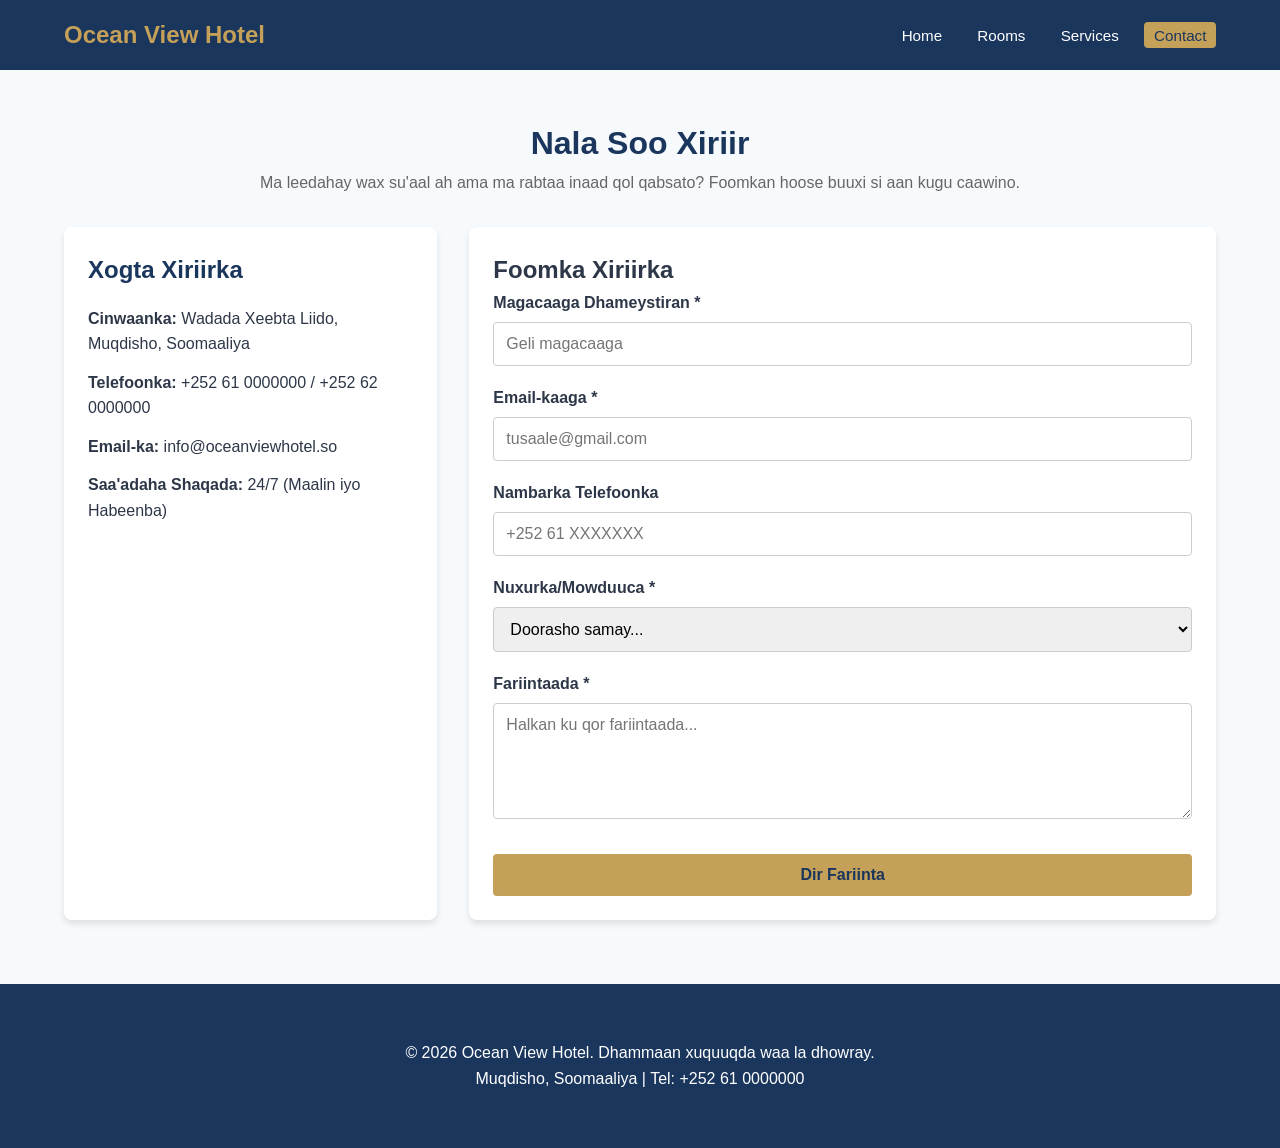
<file: contact.html>
<!DOCTYPE html>
<html lang="so">
<head>
  <meta charset="UTF-8">
  <meta name="viewport" content="width=device-width, initial-scale=1.0">
  <meta name="description" content="Nala soo xiriir Ocean View Hotel si aad u qabsato qol ama wax uga ogaato adeegyadayada.">
  <title>Ocean View Hotel | Contact</title>
  <link rel="stylesheet" href="style.css">
</head>
<body>

  <!-- Navigation & Header (Flexbox Layout) -->
  <header class="main-header">
    <div class="logo">
      <a href="index.html">Ocean View Hotel</a>
    </div>
    <nav class="nav-menu">
      <ul>
        <li><a href="index.html">Home</a></li>
        <li><a href="rooms.html">Rooms</a></li>
        <li><a href="services.html">Services</a></li>
        <li><a href="contact.html" class="active">Contact</a></li>
      </ul>
    </nav>
  </header>

  <main class="container">
    <h1 class="page-title">Nala Soo Xiriir</h1>
    <p class="page-subtitle">Ma leedahay wax su'aal ah ama ma rabtaa inaad qol qabsato? Foomkan hoose buuxi si aan kugu caawino.</p>

    <div class="contact-wrapper">
      <!-- Contact Info Section -->
      <section class="contact-info">
        <h2>Xogta Xiriirka</h2>
        <p><strong>Cinwaanka:</strong> Wadada Xeebta Liido, Muqdisho, Soomaaliya</p>
        <p><strong>Telefoonka:</strong> +252 61 0000000 / +252 62 0000000</p>
        <p><strong>Email-ka:</strong> info@oceanviewhotel.so</p>
        <p><strong>Saa'adaha Shaqada:</strong> 24/7 (Maalin iyo Habeenba)</p>
      </section>

      <!-- Accessible & Working Contact Form -->
      <section class="contact-form-section">
        <h2>Foomka Xiriirka</h2>
        <form action="https://formspree.io/f/sample" method="POST" class="contact-form">
          
          <div class="form-group">
            <label for="fullname">Magacaaga Dhameystiran *</label>
            <input type="text" id="fullname" name="fullname" placeholder="Geli magacaaga" required>
          </div>

          <div class="form-group">
            <label for="email">Email-kaaga *</label>
            <input type="email" id="email" name="email" placeholder="tusaale@gmail.com" required>
          </div>

          <div class="form-group">
            <label for="phone">Nambarka Telefoonka</label>
            <input type="tel" id="phone" name="phone" placeholder="+252 61 XXXXXXX">
          </div>

          <div class="form-group">
            <label for="subject">Nuxurka/Mowduuca *</label>
            <select id="subject" name="subject" required>
              <option value="">Doorasho samay...</option>
              <option value="room-booking">Qabsasho Qol (Room Booking)</option>
              <option value="general-inquiry">Su'aal Guud</option>
              <option value="event-hall">Rasiibka Hoolka Shirarka</option>
              <option value="feedback">Fikir/Talo</option>
            </select>
          </div>

          <div class="form-group">
            <label for="message">Fariintaada *</label>
            <textarea id="message" name="message" rows="5" placeholder="Halkan ku qor fariintaada..." required></textarea>
          </div>

          <button type="submit" class="btn submit-btn">Dir Fariinta</button>
        </form>
      </section>
    </div>
  </main>

  <!-- Footer -->
  <footer class="main-footer">
    <div class="container footer-content">
      <p>&copy; 2026 Ocean View Hotel. Dhammaan xuquuqda waa la dhowray.</p>
      <p>Muqdisho, Soomaaliya | Tel: +252 61 0000000</p>
    </div>
  </footer>

</body>
</html>
</file>
<file: style.css>
/* Base Styles & CSS Variables */
:root {
  --primary-color: #1a365d;
  --secondary-color: #c5a059;
  --dark-color: #2d3748;
  --light-color: #f7fafc;
  --white: #ffffff;
  --font-main: 'Segoe UI', Tahoma, Geneva, Verdana, sans-serif;
}

* {
  box-sizing: border-box;
  margin: 0;
  padding: 0;
}

body {
  font-family: var(--font-main);
  line-height: 1.6;
  color: var(--dark-color);
  background-color: var(--light-color);
}

img {
  max-width: 100%;
  height: auto;
  display: block;
}

.container {
  width: 90%;
  max-width: 1200px;
  margin: 0 auto;
  padding: 2rem 0;
}

/* Flexbox Header / Navigation (Mobile-first) */
.main-header {
  background-color: var(--primary-color);
  padding: 1rem 5%;
  display: flex;
  flex-direction: column;
  align-items: center;
  gap: 1rem;
}

.main-header .logo a {
  color: var(--secondary-color);
  font-size: 1.5rem;
  font-weight: bold;
  text-decoration: none;
}

.nav-menu ul {
  display: flex;
  list-style: none;
  gap: 1rem;
}

.nav-menu a {
  color: var(--white);
  text-decoration: none;
  font-size: 0.95rem;
  padding: 0.3rem 0.6rem;
  border-radius: 4px;
}

.nav-menu a:hover,
.nav-menu a.active {
  background-color: var(--secondary-color);
  color: var(--primary-color);
}

/* Hero Section */
.hero-section {
  background: linear-gradient(rgba(0,0,0,0.6), rgba(0,0,0,0.6)), url('https://images.unsplash.com/photo-1542314831-068cd1dbfeeb?auto=format&fit=crop&w=1200&q=80') center/cover no-repeat;
  color: var(--white);
  text-align: center;
  padding: 4rem 1rem;
}

.hero-content h1 {
  font-size: 2rem;
  margin-bottom: 1rem;
}

.btn {
  display: inline-block;
  background-color: var(--secondary-color);
  color: var(--primary-color);
  padding: 0.75rem 1.5rem;
  text-decoration: none;
  font-weight: bold;
  border-radius: 4px;
  margin-top: 1rem;
}

/* CSS Grid Layout for Cards */
.grid-layout {
  display: grid;
  grid-template-columns: 1fr;
  gap: 1.5rem;
  margin-top: 1.5rem;
}

.card {
  background-color: var(--white);
  border-radius: 8px;
  overflow: hidden;
  box-shadow: 0 4px 6px rgba(0,0,0,0.1);
}

.card-body {
  padding: 1.2rem;
}

.price {
  display: block;
  margin-top: 0.5rem;
  font-weight: bold;
  color: var(--secondary-color);
}

/* Footer */
.main-footer {
  background-color: var(--primary-color);
  color: var(--white);
  text-align: center;
  padding: 1.5rem 0;
  margin-top: 2rem;
}

/* Responsive Media Queries (Desktop View) */
@media (min-width: 768px) {
  .main-header {
    flex-direction: row;
    justify-content: space-between;
  }

  .grid-layout {
    grid-template-columns: repeat(3, 1fr);
  }

  .hero-content h1 {
    font-size: 3rem;
  }
}
/* Page Titles */
.page-title {
  text-align: center;
  margin-top: 1rem;
  color: var(--primary-color);
}

.page-subtitle {
  text-align: center;
  margin-bottom: 2rem;
  color: #666;
}
/* Contact Page Layout & Form Styles */
.contact-wrapper {
  display: flex;
  flex-direction: column;
  gap: 2rem;
  margin-top: 1.5rem;
}

.contact-info {
  background-color: var(--white);
  padding: 1.5rem;
  border-radius: 8px;
  box-shadow: 0 4px 6px rgba(0,0,0,0.1);
}

.contact-info h2 {
  color: var(--primary-color);
  margin-bottom: 1rem;
}

.contact-info p {
  margin-bottom: 0.8rem;
}

.contact-form-section {
  background-color: var(--white);
  padding: 1.5rem;
  border-radius: 8px;
  box-shadow: 0 4px 6px rgba(0,0,0,0.1);
}

.contact-form {
  display: flex;
  flex-direction: column;
  gap: 1.2rem;
}

.form-group {
  display: flex;
  flex-direction: column;
  gap: 0.4rem;
}

.form-group label {
  font-weight: bold;
  color: var(--dark-color);
}

.form-group input,
.form-group select,
.form-group textarea {
  width: 100%;
  padding: 0.75rem;
  border: 1px solid #ccc;
  border-radius: 4px;
  font-family: inherit;
  font-size: 1rem;
}

.form-group input:focus,
.form-group select:focus,
.form-group textarea:focus {
  outline: none;
  border-color: var(--secondary-color);
}

.submit-btn {
  border: none;
  cursor: pointer;
  font-size: 1rem;
  width: 100%;
  text-align: center;
}

/* Desktop View for Contact Layout */
@media (min-width: 768px) {
  .contact-wrapper {
    display: grid;
    grid-template-columns: 1fr 2fr;
  }
}
</file>
